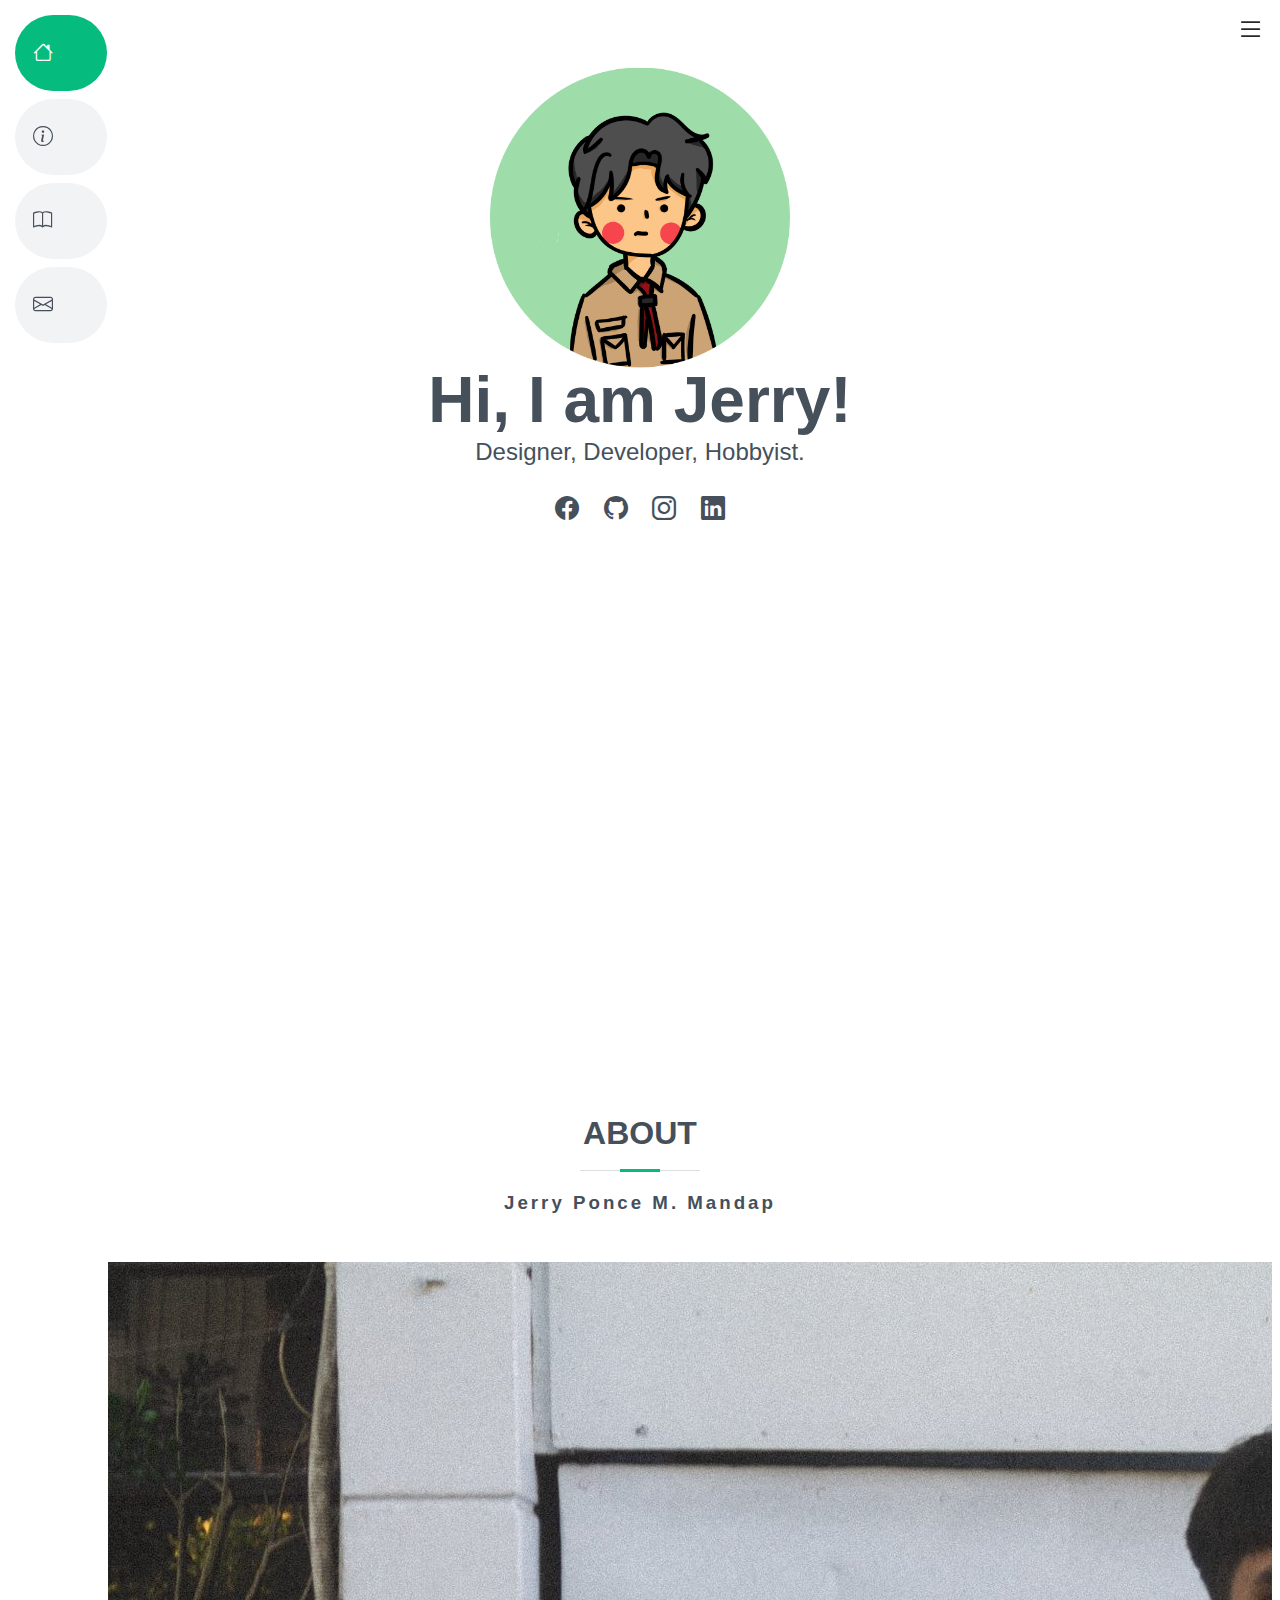
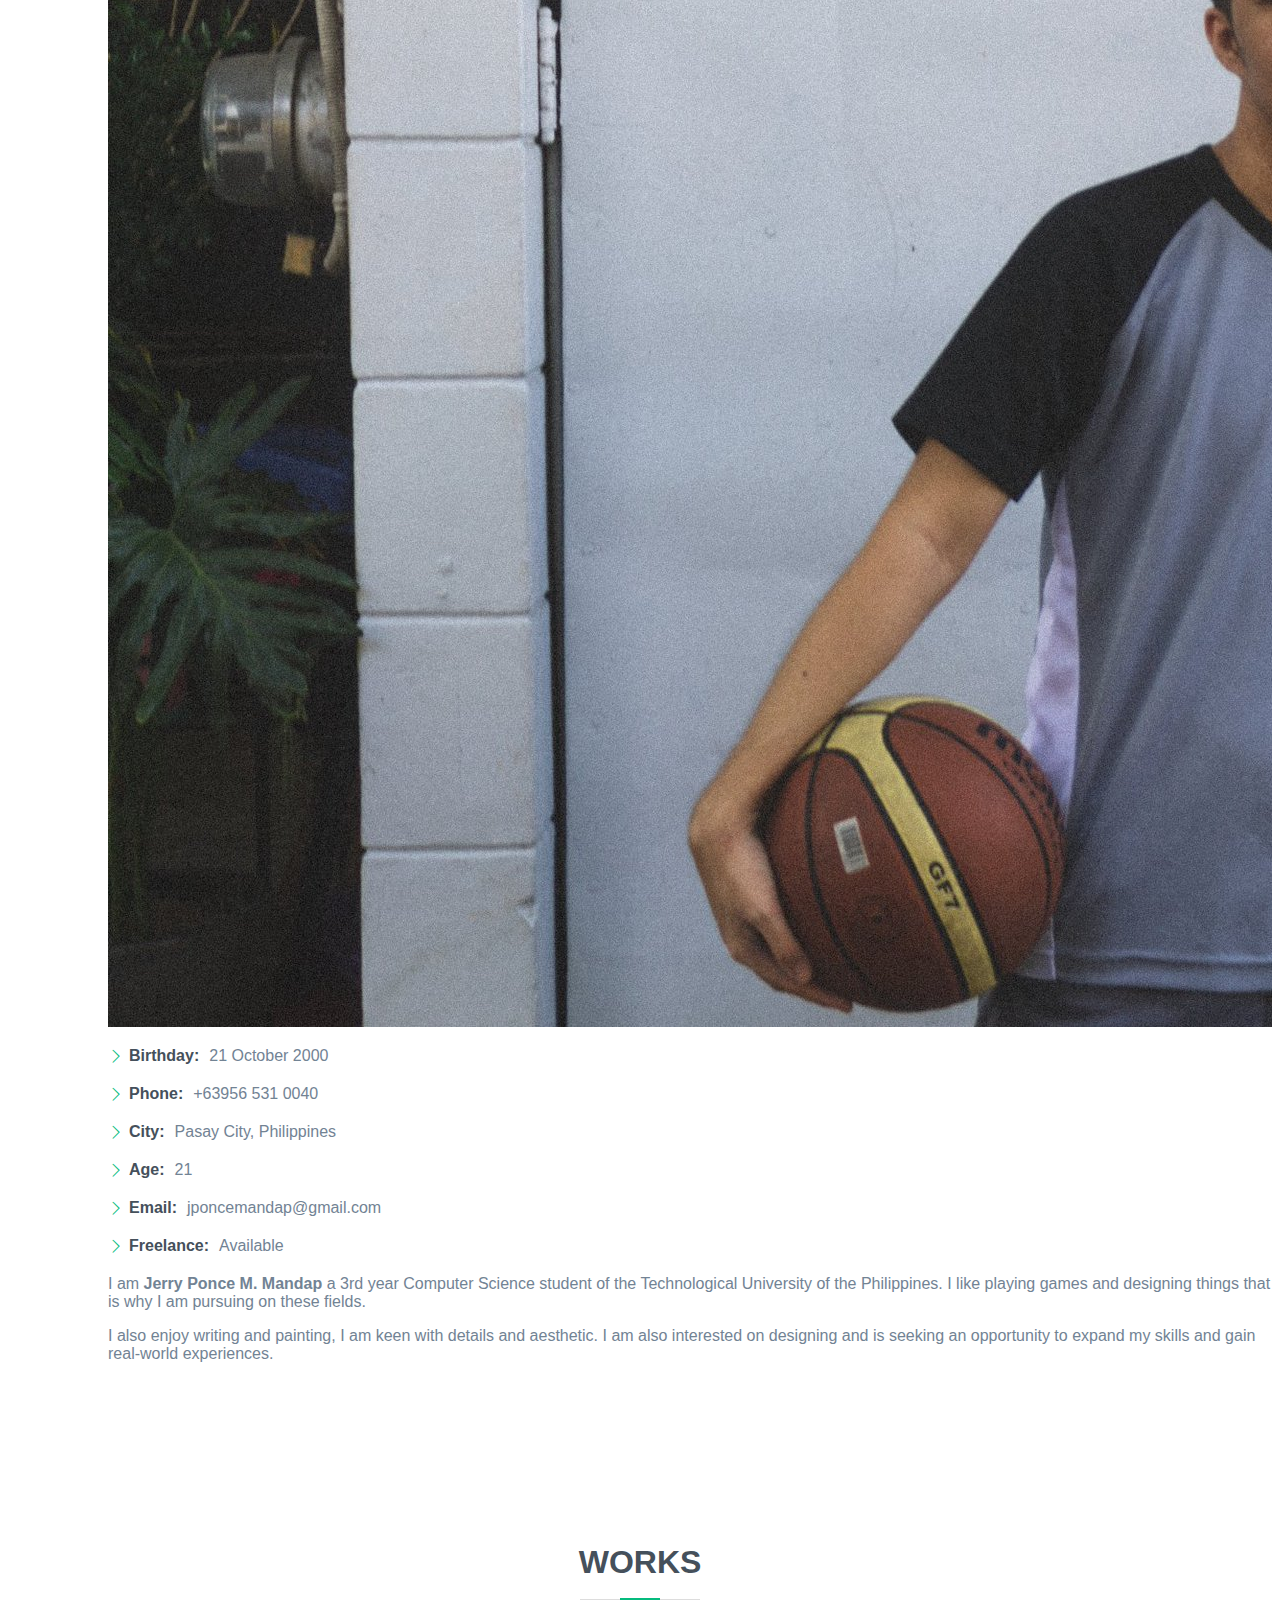
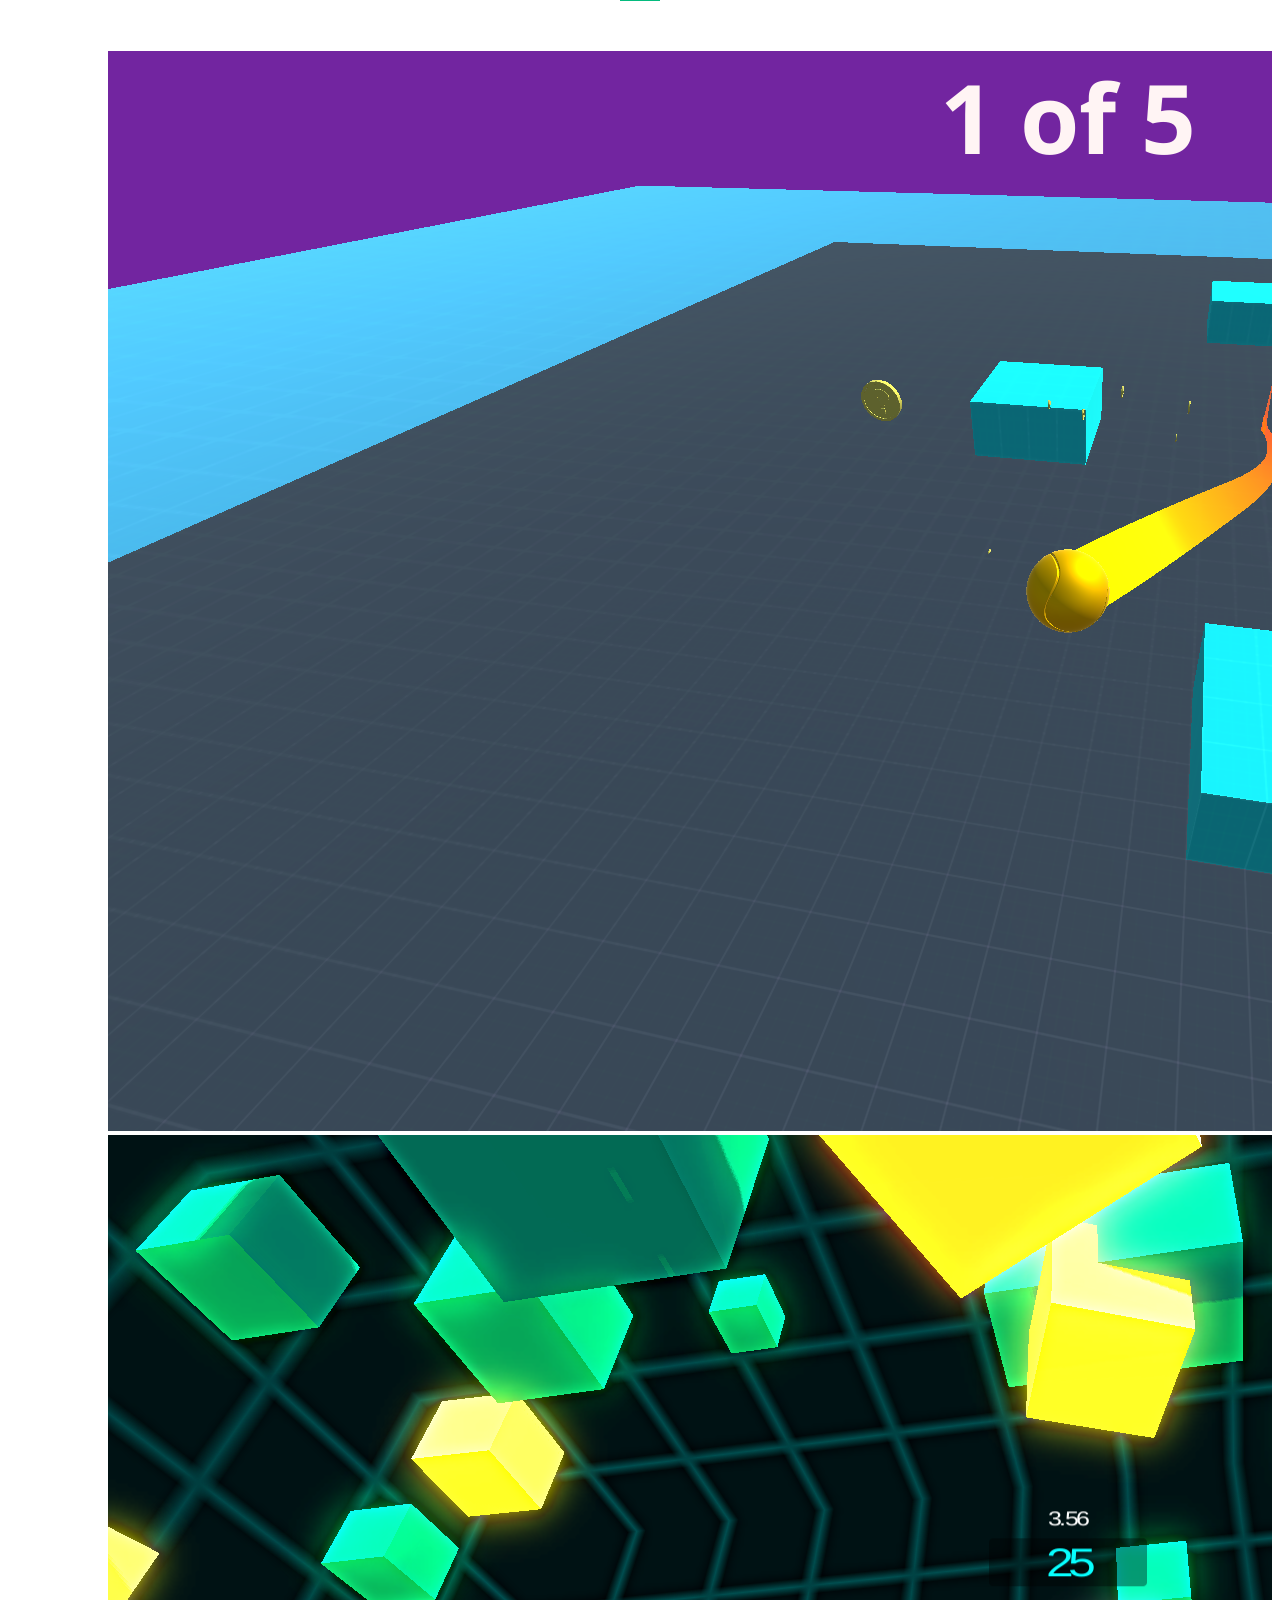
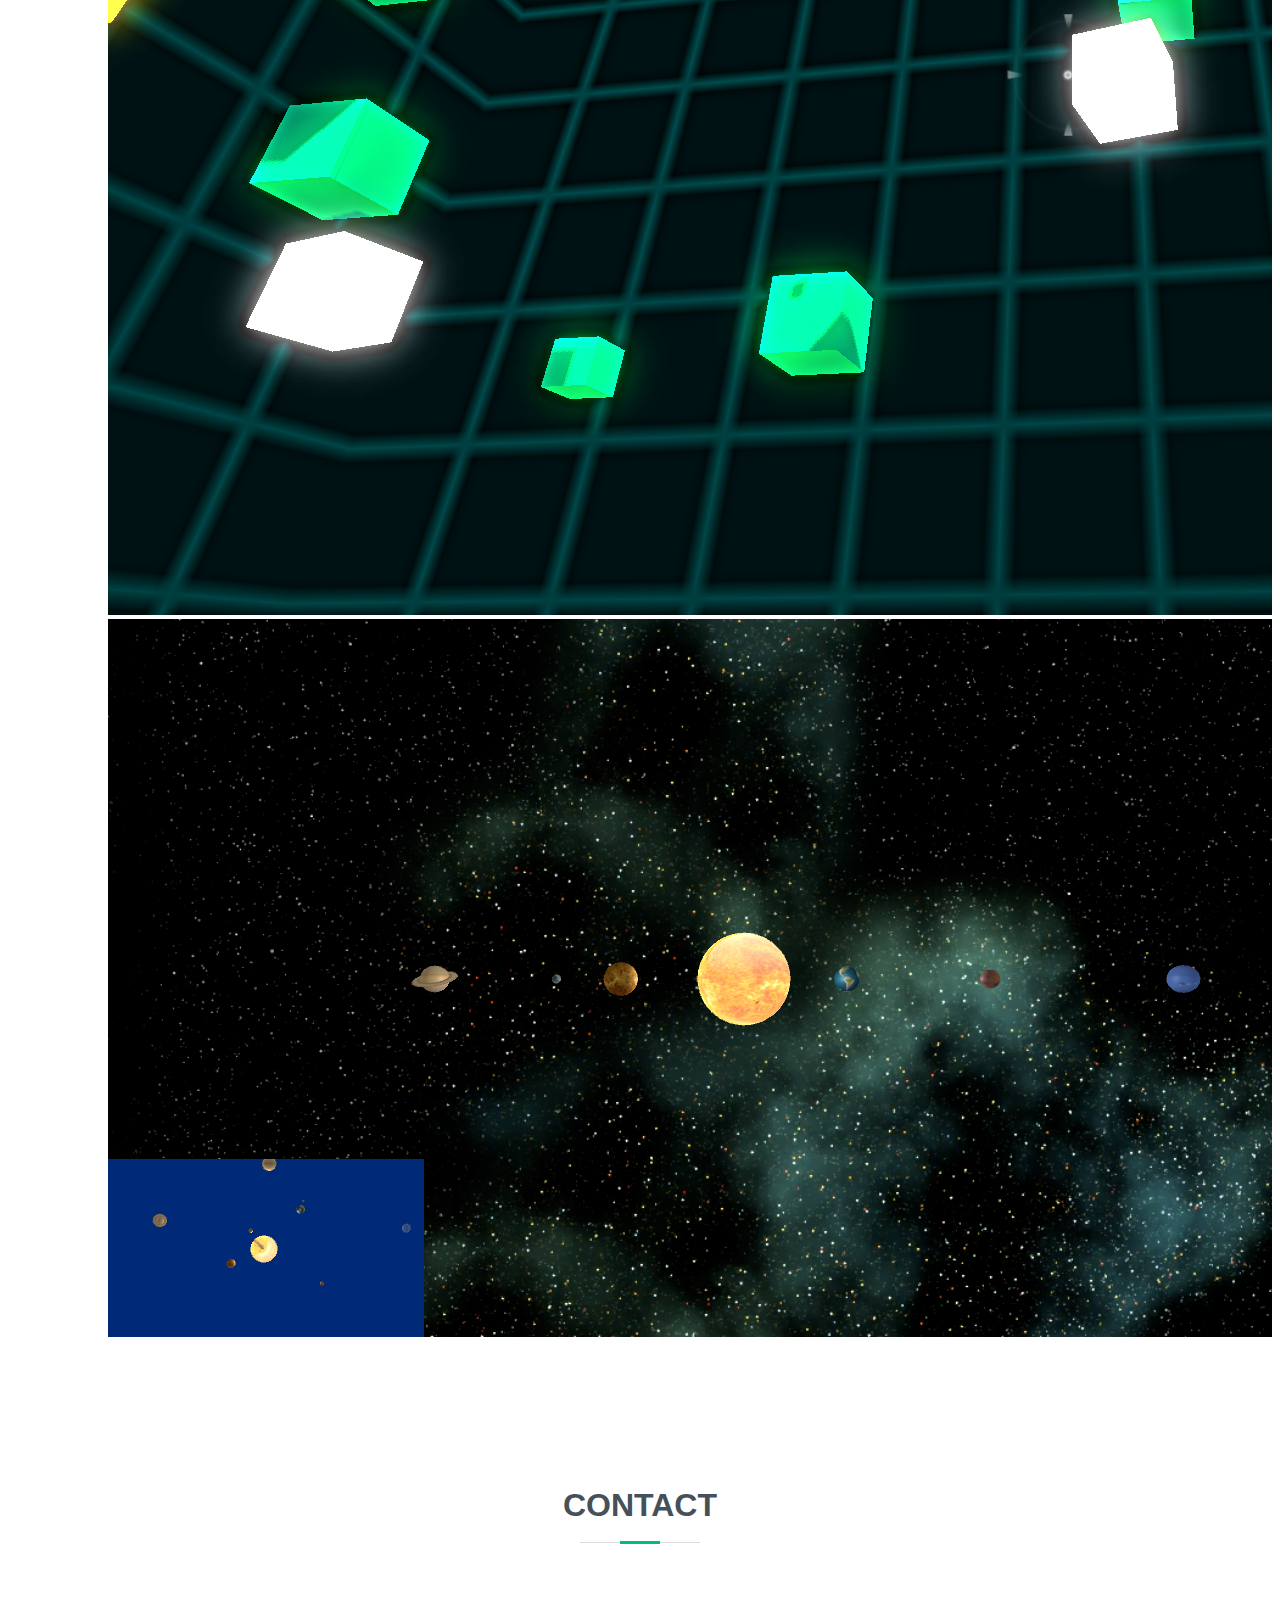
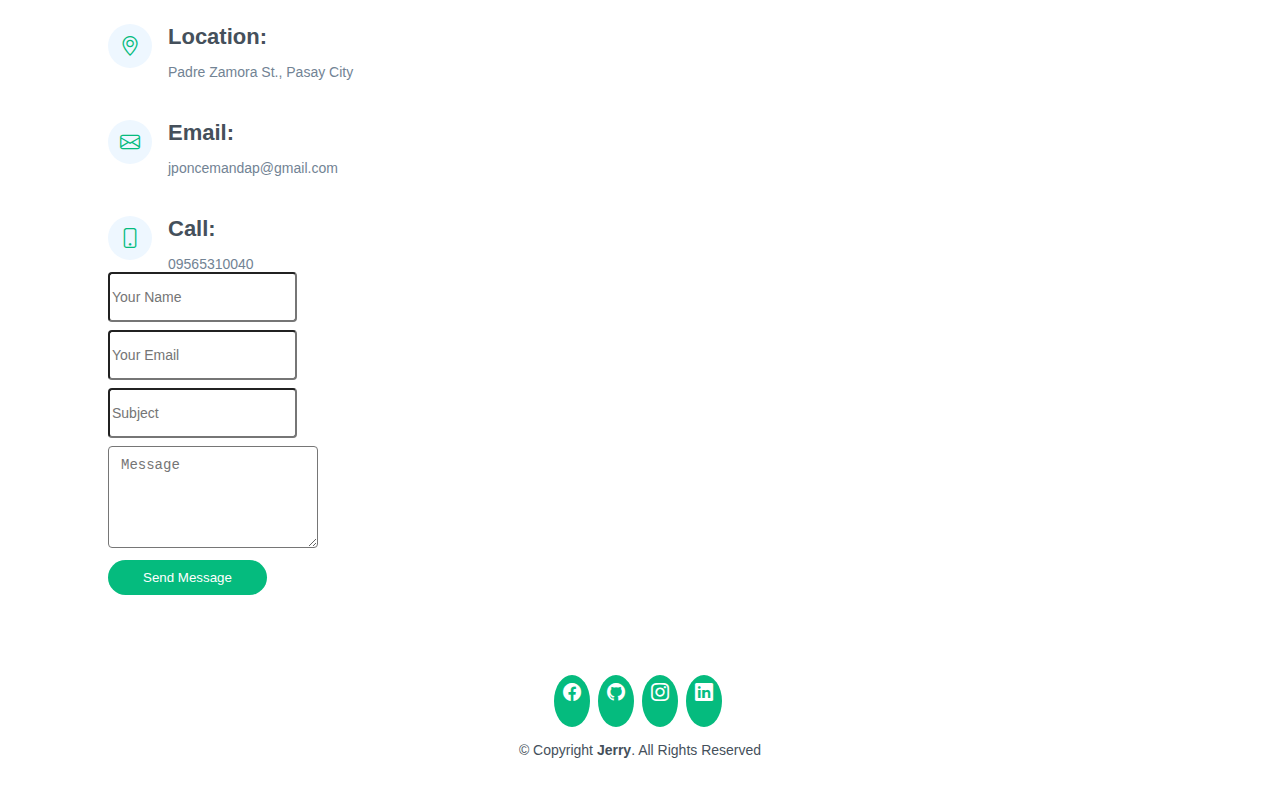
<file: index.html>
<!DOCTYPE html>
<html lang="en">
<head>
    <meta charset="UTF-8">
    <meta http-equiv="X-UA-Compatible" content="IE=edge">
    <meta name="viewport" content="width=device-width, initial-scale=1.0">
    <title>Jerry's Index</title>

    <link href="https://cdn.jsdelivr.net/npm/bootstrap@5.1.3/dist/css/bootstrap.min.css" rel="stylesheet" integrity="sha384-1BmE4kWBq78iYhFldvKuhfTAU6auU8tT94WrHftjDbrCEXSU1oBoqyl2QvZ6jIW3" crossorigin="anonymous">
    <link rel="stylesheet" href="https://cdn.jsdelivr.net/npm/bootstrap-icons@1.5.0/font/bootstrap-icons.css">
    <link rel="stylesheet" href="./styles.css">

      <!-- ======= Favicon ======= -->
    <link rel="icon" href="./img/fav.ico">
    <link rel="apple-touch-icon" href="./img/fav.ico">    

</head>
<body>
      <i class="bi bi-list mobile-nav-toggle d-md-none"></i>
      <header id="header" class="d-flex flex-column justify-content-center">

        <nav id="navbar" class="navbar nav-menu">
          <ul>
            <li><a href="#hero" class="nav-link scrollto active"><i class="bi-house"></i> <span>Home</span></a></li>
            <li><a href="#about" class="nav-link scrollto"><i class="bi-info-circle"></i> <span>About</span></a></li>
            <li><a href="#works" class="nav-link scrollto"><i class="bi-book"></i> <span>Works</span></a></li>
            <li><a href="#contact" class="nav-link scrollto"><i class="bi-envelope"></i> <span>Contact</span></a></li>
          </ul>
        </nav>
    
      </header>

  <!-- ======= Hero Section ======= -->
  <section id="hero" class="d-flex flex-column justify-content-center align-items-center">
    <div class="container col-md-6">
      <img src="./img/hhh.png" width="300px" height="300px">
      <h1>Hi, I am <span>Jerry</span>!</h1>
      <p>Designer, Developer, Hobbyist.</p>
      <div class="social-links">
        <a href="https://www.facebook.com/pawnseee" target="_blank" class="facebook"><i class="bi-facebook"></i></a>
        <a href="https://github.com/pawnse" target="_blank" class="github"><i class="bi-github"></i></a>
        <a href="https://www.instagram.com/pataponsi/" target="_blank" class="instagram"><i class="bi-instagram"></i></a>
        <a href="https://www.linkedin.com/in/jerry-ponce-mandap-49719b202/" target="_blank" class="linkedin"><i class="bi-linkedin"></i></a>
      </div>
    </div>
  </section><!-- End Hero -->



<main id="main">
      <!-- ======= About Section ======= -->
<section id="about" class="about">
    <div class="container" data-aos="fade-up">
      <div class="section-title">
        <h2>About</h2>
        <h3>Jerry Ponce M. Mandap</h3>
      </div>

      <div class="row">

        <div class=" pt-4 pt-lg-0 align-content-center">
          <div class="row mb-3">
            <div class="col-lg-5">
              <img src="./img/me1.jpg" class="img-fluid rounded">
            </div>
            <div class="col-lg-7 align-items-center">
              <ul class="">
                <li><i class="bi bi-chevron-right"></i> <strong>Birthday:</strong> <span>21 October 2000</span></li>
                <li><i class="bi bi-chevron-right"></i> <strong>Phone:</strong> <span>+63956 531 0040</span></li>
                <li><i class="bi bi-chevron-right"></i> <strong>City:</strong> <span>Pasay City, Philippines</span></li>
                <li><i class="bi bi-chevron-right"></i> <strong>Age:</strong> <span>21</span></li>
                <li><i class="bi bi-chevron-right"></i> <strong>Email:</strong> <span>jponcemandap@gmail.com</span></li>
                <li><i class="bi bi-chevron-right"></i> <strong>Freelance:</strong> <span>Available</span></li>
              </ul>
            </div>
          </div>
          
            <p>I am <b>Jerry Ponce M. Mandap</b>  a 3rd year Computer Science student of the Technological University of the Philippines. I like playing games and designing things that is why I am pursuing on these fields. </p>
            <p>I also enjoy writing and painting, I am keen with details and aesthetic. I am also interested on designing and is seeking an opportunity to expand my skills and gain real-world experiences. </p><br>
        </div>
      </div>
    </div>
</section>

    <!-- ======= Works Section ======= -->
  <section id="works" class="works">
    <div class="container" data-aos="fade-up">
      <div class="section-title">
        <h2>Works</h2>
      </div>
      
      <div class="row">
        <div class="img col-lg-6 col-md-6 g-2 p-lg-3">
         <a href="./roller.html"> <img src="./img/Roller-madness.png" class="img-fluid"> </a>
        </div>
        <div class="img col-lg-6 col-md-6 g-2 p-lg-3">
         <a href="./box.html"><img src="./img/Box-shooter.png" class="img-fluid"> </a> 
        </div>
        <div class="img col-lg-6 col-md-6 g-2 p-lg-3">
         <a href="./solarsystem.html"> <img src="./img/Solar-system.png" class="img-fluid"> </a>
        </div>
        
      </div>
  </section>
    <!-- ======= Contact Section ======= -->
    <section id="contact" class="contact">
      <div class="container" data-aos="fade-up">

        <div class="section-title">
          <h2>Contact</h2>
        </div>

        <div class="row mt-1">

          <div class="col-lg-4 ml-10">
            <div class="info">
              <div class="address">
                <i class="bi bi-geo-alt"></i>
                <h4>Location:</h4>
                <p>Padre Zamora St., Pasay City</p>
              </div>

              <div class="email">
                <i class="bi bi-envelope"></i>
                <h4>Email:</h4>
                <p>jponcemandap@gmail.com</p>
              </div>

              <div class="phone">
                <i class="bi bi-phone"></i>
                <h4>Call:</h4>
                <p>09565310040</p>
              </div>

            </div>

          </div>

          <div class="col-lg-8 mt-5 mt-lg-0">

            <form action="forms/contact.php" method="post" role="form" class="php-email-form">
              <div class="row">
                <div class="col-md-6 form-group">
                  <input type="text" name="name" class="form-control" id="name" placeholder="Your Name" required>
                </div>
                <div class="col-md-6 form-group mt-3 mt-md-0">
                  <input type="email" class="form-control" name="email" id="email" placeholder="Your Email" required>
                </div>
              </div>
              <div class="form-group mt-3">
                <input type="text" class="form-control" name="subject" id="subject" placeholder="Subject" required>
              </div>
              <div class="form-group mt-3">
                <textarea class="form-control" name="message" rows="5" placeholder="Message" required></textarea>
              </div>
              <div class="my-3">
                <div class="loading">Loading</div>
                <div class="error-message"></div>
                <div class="sent-message">Your message has been sent. Thank you!</div>
              </div>
              <div class="text-center"><button type="submit">Send Message</button></div>
            </form>

          </div>

        </div>

      </div>
    </section><!-- End Contact Section -->

  </main><!-- End #main -->

  <!-- ======= Footer ======= -->
  <footer id="footer">
    <div class="container">
      <div class="social-links">
        <a href="https://www.facebook.com/pawnseee" target="_blank" class="facebook"><i class="bi-facebook"></i></a>
        <a href="https://github.com/pawnse" target="_blank" class="github"><i class="bi-github"></i></a>
        <a href="https://www.instagram.com/pataponsi/" target="_blank" class="instagram"><i class="bi-instagram"></i></a>
        <a href="https://www.linkedin.com/in/jerry-ponce-mandap-49719b202/" target="_blank" class="linkedin"><i class="bi-linkedin"></i></a>
      </div>
      <div class="copyright">
        &copy; Copyright <strong><span>Jerry</span></strong>. All Rights Reserved
      </div>
    </div>
  </footer><!-- End Footer -->
      <script src="./app.js"></script>
    <script src="https://cdn.jsdelivr.net/npm/bootstrap@5.1.3/dist/js/bootstrap.bundle.min.js" integrity="sha384-ka7Sk0Gln4gmtz2MlQnikT1wXgYsOg+OMhuP+IlRH9sENBO0LRn5q+8nbTov4+1p" crossorigin="anonymous"></script>
</body>
</html>
</file>
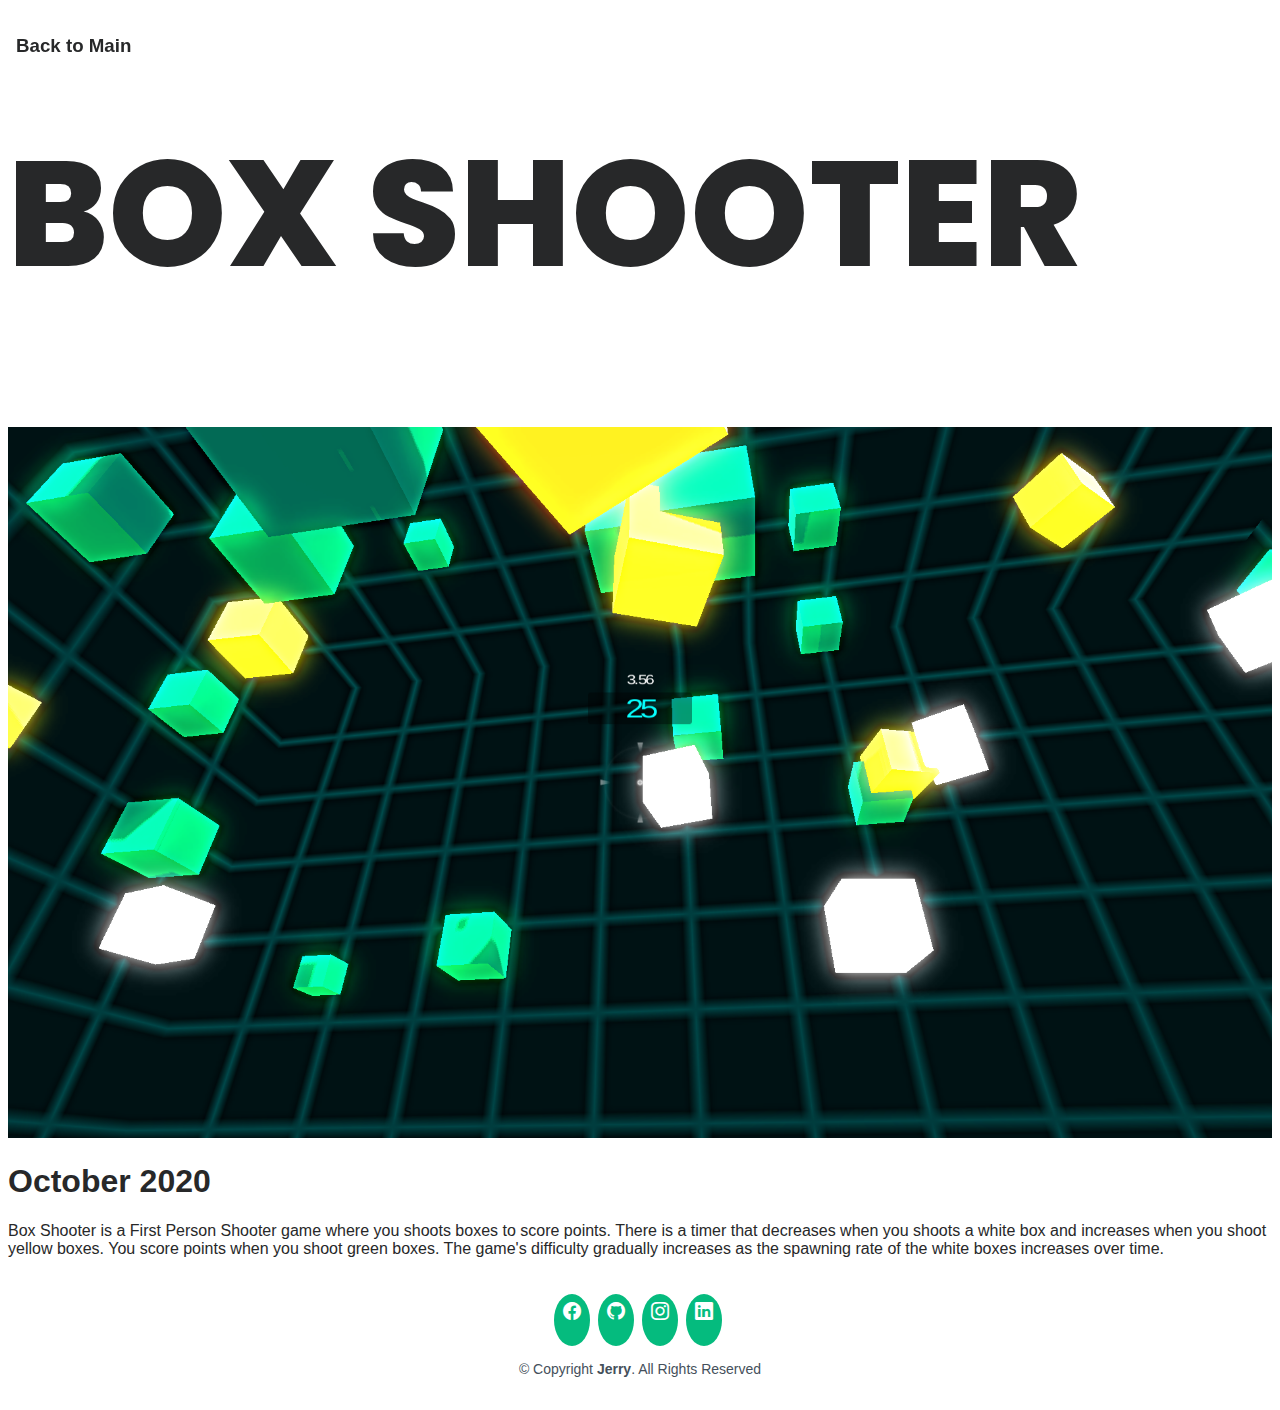
<file: box.html>
<!DOCTYPE html>
<html lang="en">
<head>
    <meta charset="UTF-8">
    <meta http-equiv="X-UA-Compatible" content="IE=edge">
    <meta name="viewport" content="width=device-width, initial-scale=1.0">
    <title>Box Shooter</title>

    <link href="https://cdn.jsdelivr.net/npm/bootstrap@5.1.3/dist/css/bootstrap.min.css" rel="stylesheet" integrity="sha384-1BmE4kWBq78iYhFldvKuhfTAU6auU8tT94WrHftjDbrCEXSU1oBoqyl2QvZ6jIW3" crossorigin="anonymous">
    <link rel="stylesheet" href="https://cdn.jsdelivr.net/npm/bootstrap-icons@1.5.0/font/bootstrap-icons.css">
    <link rel="stylesheet" href="./styles.css">

    <link rel="preconnect" href="https://fonts.googleapis.com"> 
    <link rel="preconnect" href="https://fonts.gstatic.com" crossorigin> 
    <link href="https://fonts.googleapis.com/css2?family=Poppins:wght@800&display=swap" rel="stylesheet">

      <!-- ======= Favicon ======= -->
    <link rel="icon" href="./img/fav.ico">
    <link rel="apple-touch-icon" href="./img/fav.ico">    

</head>
<body>
    <div class="container-fluid">
        <div class="back">
            <a href="./index.html#works"><h3>Back to Main</h3></a>
        </div>
        <div class="space p-5 m-5 "></div>
        <div class="work-header  align-content-end justify-content-end">
            <h1>BOX SHOOTER</h1>
        </div>
        <div class="work-image">
            <img src="./img/Box-shooter.png" alt="">
        </div>
        
        <div class="container">
            <div class="row pt-4">
                <div class=" col-md-4">
                    <h1>October 2020</h1>
                </div>
                <div class="col-md-8">
                    <p>Box Shooter is a First Person Shooter game where you shoots boxes to score points. There is a timer that decreases when you shoots a white box and increases when you shoot yellow boxes. You score points when you shoot green boxes. The game's difficulty gradually increases as the spawning rate of the white boxes increases over time.</p>
                </div>
            </div>
        </div>

    </div>
      <!-- ======= Footer ======= -->
  <footer id="footer">
    <div class="container">
      <div class="social-links">
        <a href="https://www.facebook.com/pawnseee" target="_blank" class="facebook"><i class="bi-facebook"></i></a>
        <a href="https://github.com/pawnse" target="_blank" class="github"><i class="bi-github"></i></a>
        <a href="https://www.instagram.com/pataponsi/" target="_blank" class="instagram"><i class="bi-instagram"></i></a>
        <a href="https://www.linkedin.com/in/jerry-ponce-mandap-49719b202/" target="_blank" class="linkedin"><i class="bi-linkedin"></i></a>
      </div>
      <div class="copyright">
        &copy; Copyright <strong><span>Jerry</span></strong>. All Rights Reserved
      </div>
    </div>
  </footer><!-- End Footer -->

    <script src="./app.js"></script>
    <script src="https://cdn.jsdelivr.net/npm/bootstrap@5.1.3/dist/js/bootstrap.bundle.min.js" integrity="sha384-ka7Sk0Gln4gmtz2MlQnikT1wXgYsOg+OMhuP+IlRH9sENBO0LRn5q+8nbTov4+1p" crossorigin="anonymous"></script>
</body>
</html>
</file>
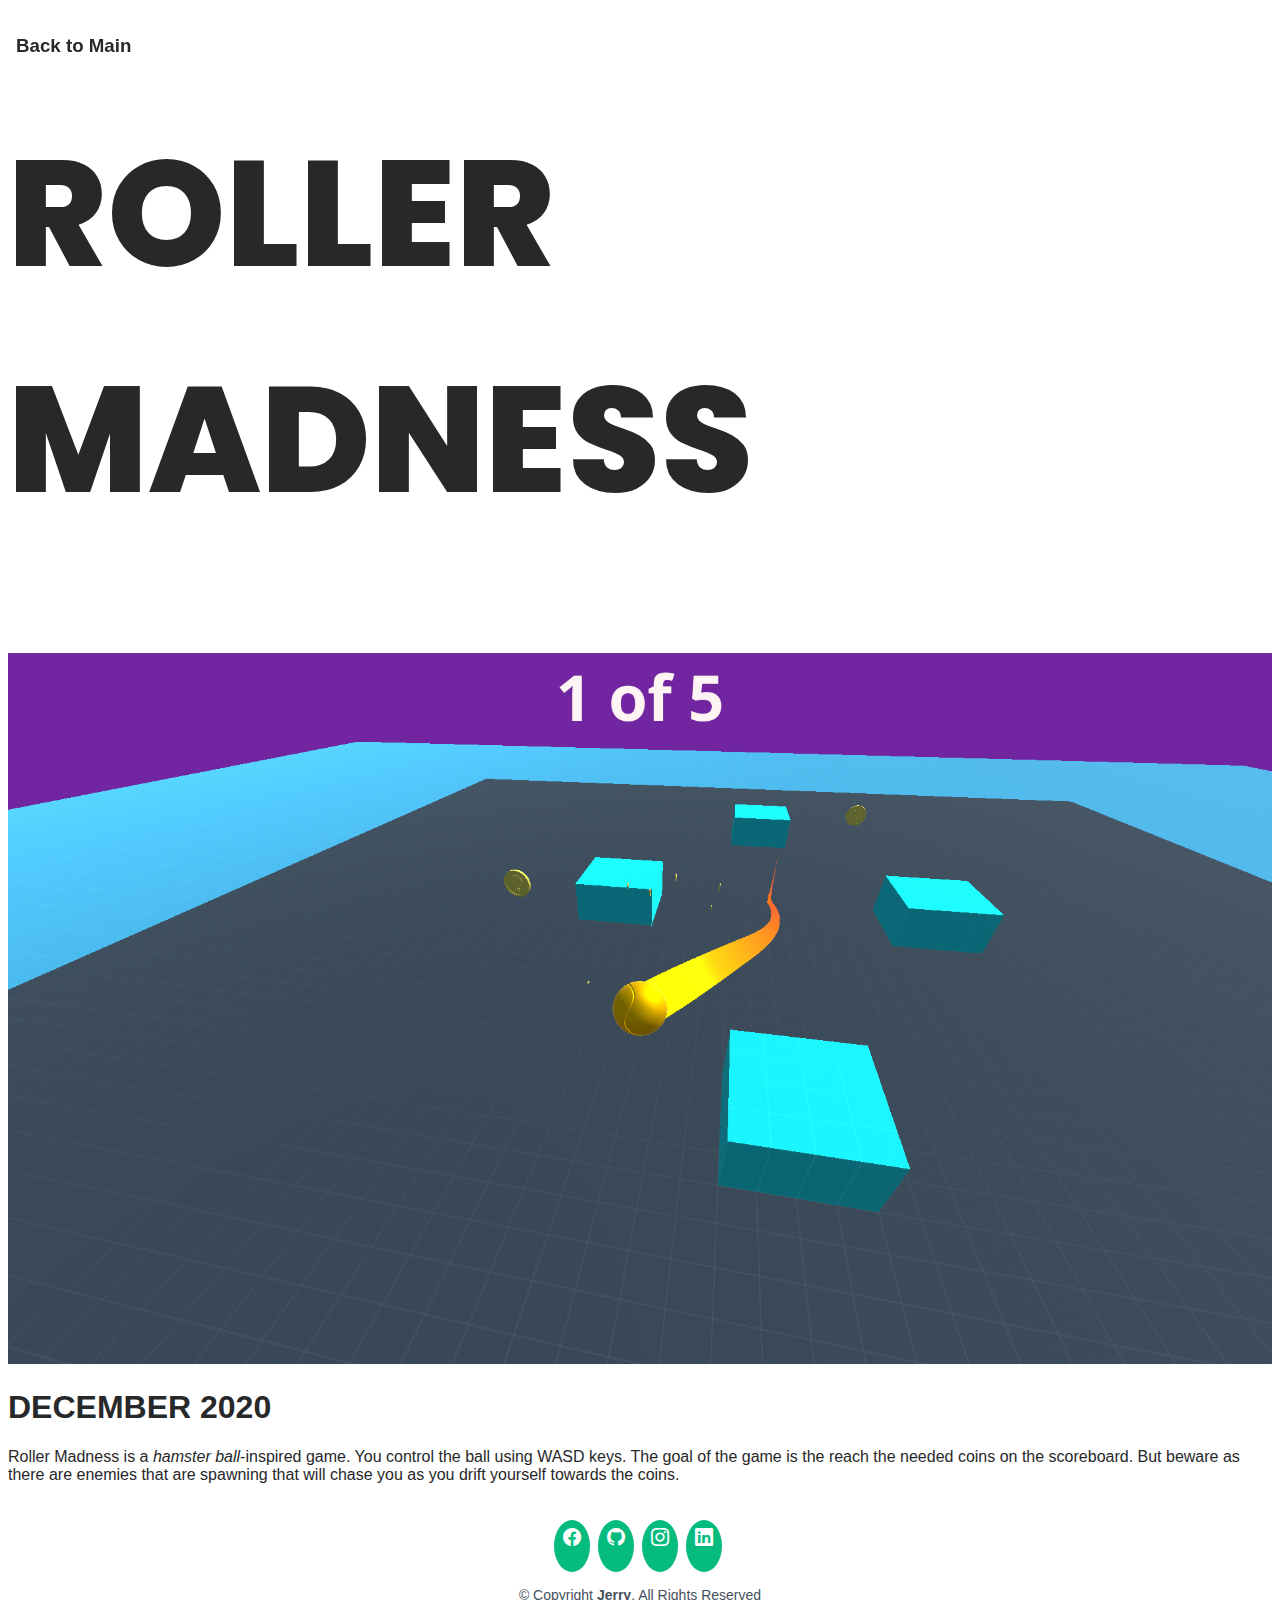
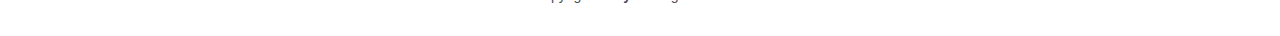
<file: roller.html>
<!DOCTYPE html>
<html lang="en">
<head>
    <meta charset="UTF-8">
    <meta http-equiv="X-UA-Compatible" content="IE=edge">
    <meta name="viewport" content="width=device-width, initial-scale=1.0">
    <title>Box Shooter</title>

    <link href="https://cdn.jsdelivr.net/npm/bootstrap@5.1.3/dist/css/bootstrap.min.css" rel="stylesheet" integrity="sha384-1BmE4kWBq78iYhFldvKuhfTAU6auU8tT94WrHftjDbrCEXSU1oBoqyl2QvZ6jIW3" crossorigin="anonymous">
    <link rel="stylesheet" href="https://cdn.jsdelivr.net/npm/bootstrap-icons@1.5.0/font/bootstrap-icons.css">
    <link rel="stylesheet" href="./styles.css">

    <link rel="preconnect" href="https://fonts.googleapis.com"> 
    <link rel="preconnect" href="https://fonts.gstatic.com" crossorigin> 
    <link href="https://fonts.googleapis.com/css2?family=Poppins:wght@800&display=swap" rel="stylesheet">

      <!-- ======= Favicon ======= -->
    <link rel="icon" href="./img/fav.ico">
    <link rel="apple-touch-icon" href="./img/fav.ico">    

</head>
<body>
    <div class="container-fluid">
        <div class="back">
            <a href="./index.html#works"><h3>Back to Main</h3></a>
        </div>
        <div class="space p-5 m-5 "></div>
        <div class="work-header  align-content-end justify-content-end">
            <h1>ROLLER MADNESS</h1>
        </div>
        <div class="work-image">
            <img src="./img/Roller-madness.png" alt="">
        </div>
        
        <div class="container">
            <div class="row pt-4">
                <div class="col-md-4">
                    <h1>DECEMBER 2020</h1>
                </div>
                <div class="col-md-8">
                    <p>Roller Madness is a <i>hamster ball</i>-inspired game. You control the ball using WASD keys. The goal of the game is the reach the needed coins on the scoreboard. But beware as there are enemies that are spawning that will chase you as you drift yourself towards the coins. </p>
                </div>
            </div>
        </div>

    </div>
      <!-- ======= Footer ======= -->
  <footer id="footer">
    <div class="container">
      <div class="social-links">
        <a href="https://www.facebook.com/pawnseee" target="_blank" class="facebook"><i class="bi-facebook"></i></a>
        <a href="https://github.com/pawnse" target="_blank" class="github"><i class="bi-github"></i></a>
        <a href="https://www.instagram.com/pataponsi/" target="_blank" class="instagram"><i class="bi-instagram"></i></a>
        <a href="https://www.linkedin.com/in/jerry-ponce-mandap-49719b202/" target="_blank" class="linkedin"><i class="bi-linkedin"></i></a>
      </div>
      <div class="copyright">
        &copy; Copyright <strong><span>Jerry</span></strong>. All Rights Reserved
      </div>
    </div>
  </footer><!-- End Footer -->

    <script src="./app.js"></script>
    <script src="https://cdn.jsdelivr.net/npm/bootstrap@5.1.3/dist/js/bootstrap.bundle.min.js" integrity="sha384-ka7Sk0Gln4gmtz2MlQnikT1wXgYsOg+OMhuP+IlRH9sENBO0LRn5q+8nbTov4+1p" crossorigin="anonymous"></script>
</body>
</html>
</file>
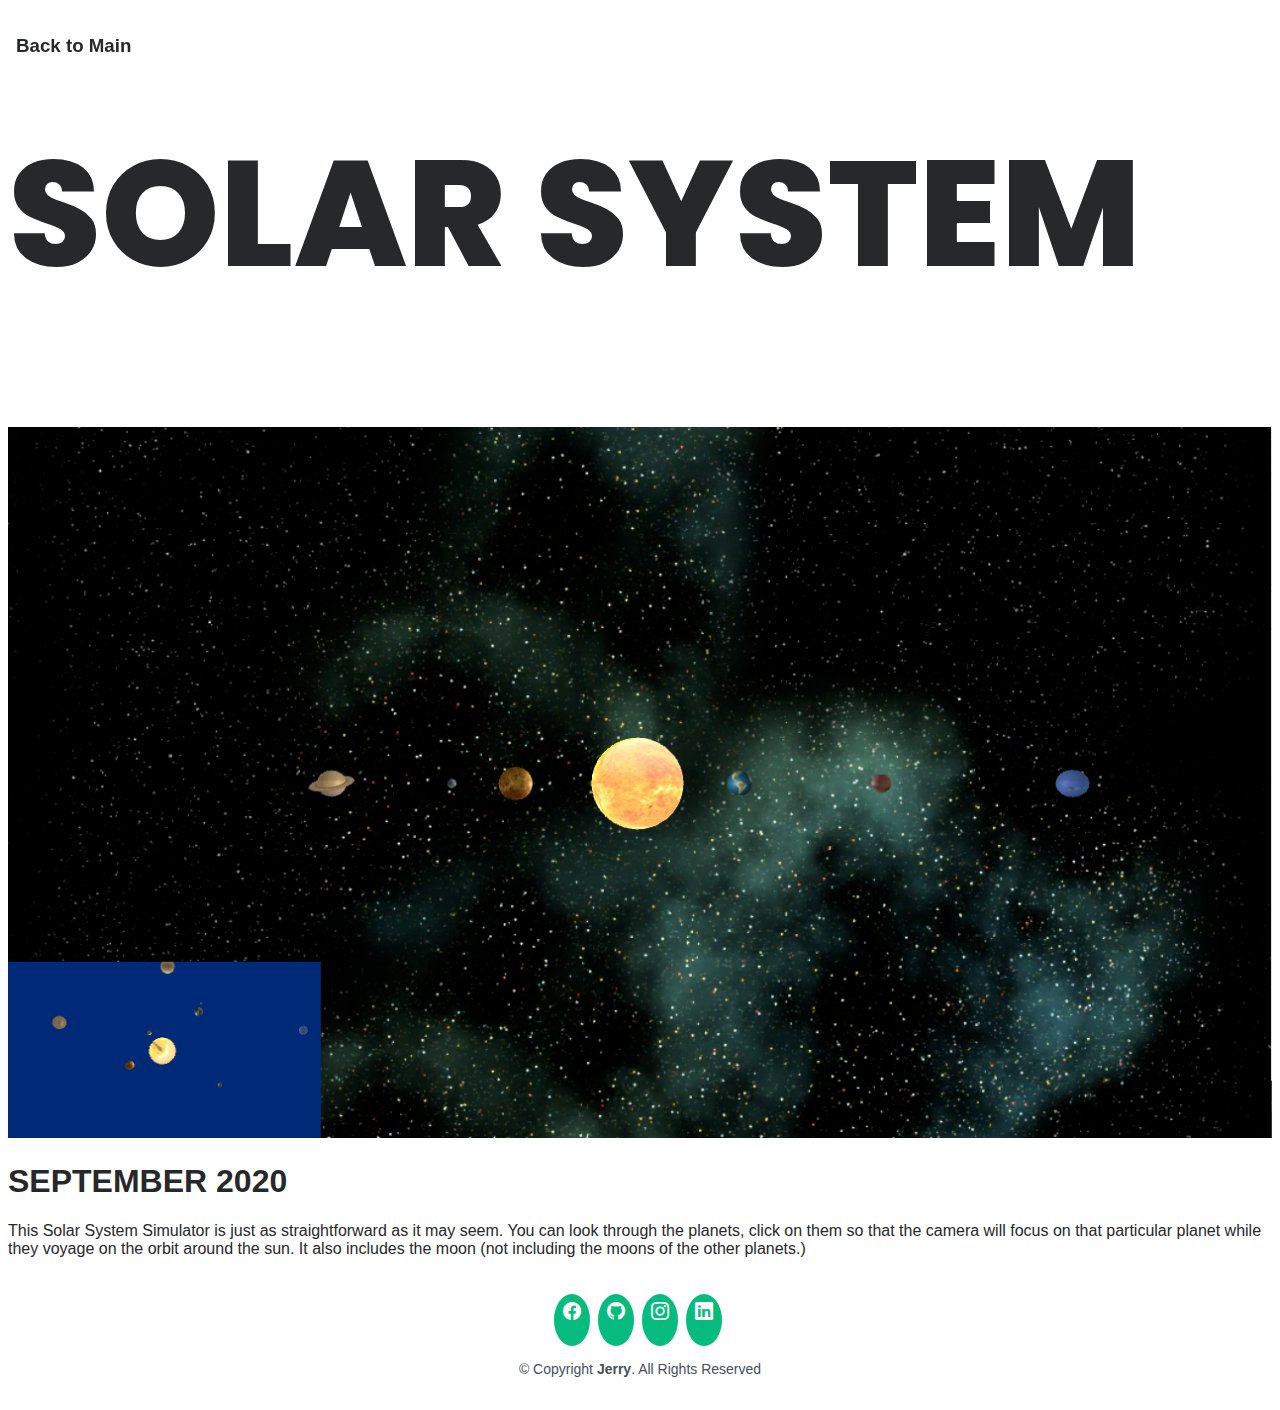
<file: solarsystem.html>
<!DOCTYPE html>
<html lang="en">
<head>
    <meta charset="UTF-8">
    <meta http-equiv="X-UA-Compatible" content="IE=edge">
    <meta name="viewport" content="width=device-width, initial-scale=1.0">
    <title>Box Shooter</title>

    <link href="https://cdn.jsdelivr.net/npm/bootstrap@5.1.3/dist/css/bootstrap.min.css" rel="stylesheet" integrity="sha384-1BmE4kWBq78iYhFldvKuhfTAU6auU8tT94WrHftjDbrCEXSU1oBoqyl2QvZ6jIW3" crossorigin="anonymous">
    <link rel="stylesheet" href="https://cdn.jsdelivr.net/npm/bootstrap-icons@1.5.0/font/bootstrap-icons.css">
    <link rel="stylesheet" href="./styles.css">

    <link rel="preconnect" href="https://fonts.googleapis.com"> 
    <link rel="preconnect" href="https://fonts.gstatic.com" crossorigin> 
    <link href="https://fonts.googleapis.com/css2?family=Poppins:wght@800&display=swap" rel="stylesheet">

      <!-- ======= Favicon ======= -->
    <link rel="icon" href="./img/fav.ico">
    <link rel="apple-touch-icon" href="./img/fav.ico">    

</head>
<body>
    <div class="container-fluid">
        <div class="back">
            <a href="./index.html#works"><h3>Back to Main</h3></a>
        </div>
        <div class="space p-5 m-5 "></div>
        <div class="work-header  align-content-end justify-content-end">
            <h1>SOLAR SYSTEM</h1>
        </div>
        <div class="work-image">
            <img src="./img/Solar-system.png" alt="">
        </div>
        
        <div class="container">
            <div class="row pt-4">
                <div class="col-md-4">
                    <h1>SEPTEMBER 2020</h1>
                </div>
                <div class="col-md-8">
                    <p>This Solar System Simulator is just as straightforward as it may seem. You can look through the planets, click on them so that the camera will focus on that particular planet while they voyage on the orbit around the sun. It also includes the moon (not including the moons of the other planets.)</p>
                </div>
            </div>
        </div>

    </div>
      <!-- ======= Footer ======= -->
  <footer id="footer">
    <div class="container">
      <div class="social-links">
        <a href="https://www.facebook.com/pawnseee" target="_blank" class="facebook"><i class="bi-facebook"></i></a>
        <a href="https://github.com/pawnse" target="_blank" class="github"><i class="bi-github"></i></a>
        <a href="https://www.instagram.com/pataponsi/" target="_blank" class="instagram"><i class="bi-instagram"></i></a>
        <a href="https://www.linkedin.com/in/jerry-ponce-mandap-49719b202/" target="_blank" class="linkedin"><i class="bi-linkedin"></i></a>
      </div>
      <div class="copyright">
        &copy; Copyright <strong><span>Jerry</span></strong>. All Rights Reserved
      </div>
    </div>
  </footer><!-- End Footer -->

    <script src="./app.js"></script>
    <script src="https://cdn.jsdelivr.net/npm/bootstrap@5.1.3/dist/js/bootstrap.bundle.min.js" integrity="sha384-ka7Sk0Gln4gmtz2MlQnikT1wXgYsOg+OMhuP+IlRH9sENBO0LRn5q+8nbTov4+1p" crossorigin="anonymous"></script>
</body>
</html>
</file>
<file: styles.css>
/*--------------------------------------------------------------
# General
--------------------------------------------------------------*/
body {
    font-family: "Open Sans", sans-serif;
    color: #272829;
    
  }
  
  a {
    color: #05bb7e;
    text-decoration: none;
  }
  
  a:hover {
    color: #05bb7e;
    text-decoration: none;
  }
  
  h1, h2, h3, h4, h5, h6 {
    font-family: "Raleway", sans-serif;
  }




/*--------------------------------------------------------------
# Navigation Menu
--------------------------------------------------------------*/
/**
* Desktop Navigation 
*/
.nav-menu {
    padding: 0;
    display: block;
  }
  .nav-menu * {
    margin: 0;
    padding: 0;
    list-style: none;
  }
  .nav-menu > ul > li {
    position: relative;
    white-space: nowrap;
  }
  .nav-menu a, .nav-menu a:focus {
    display: flex;
    align-items: center;
    color: #45505b;
    padding: 10px 18px;
    margin-bottom: 8px;
    transition: 0.3s;
    font-size: 15px;
    border-radius: 50px;
    background: #f2f3f5;
    height: 56px;
    width: 100%;
    overflow: hidden;
    transition: 0.3s;
  }
  .nav-menu a i, .nav-menu a:focus i {
    font-size: 20px;
  }
  .nav-menu a span, .nav-menu a:focus span {
    padding: 0 5px 0 7px;
    color: #45505b;
  }
  @media (min-width: 768px) {
    .nav-menu a, .nav-menu a:focus {
      width: 56px;
    }
    .nav-menu a span, .nav-menu a:focus span {
      display: none;
      color: #fff;
    }
  }
  .nav-menu a:hover, .nav-menu .active, .nav-menu .active:focus, .nav-menu li:hover > a {
    color: #fff;
    background: #05bb7e;
  }
  .nav-menu a:hover span, .nav-menu .active span, .nav-menu .active:focus span, .nav-menu li:hover > a span {
    color: #fff;
  }
  .nav-menu a:hover, .nav-menu li:hover > a {
    width: 100%;
    color: #fff;
  }
  .nav-menu a:hover span, .nav-menu li:hover > a span {
    display: block;
  }
  
  /**
  * Mobile Navigation 
  */
  .mobile-nav-toggle {
    position: fixed;
    right: 10px;
    top: 10px;
    z-index: 9998;
    border: 0;
    background: none;
    font-size: 28px;
    transition: all 0.4s;
    outline: none !important;
    line-height: 0;
    cursor: pointer;
    border-radius: 50px;
    padding: 5px;
  }
  .mobile-nav-toggle i {
    color: #45505b;
  }
  
  .mobile-nav-active {
    overflow: hidden;
  }
  .mobile-nav-active #header {
    left: 0;
  }
  .mobile-nav-active .mobile-nav-toggle {
    color: #fff;
    background-color: #05bb7e;
  }

/*--------------------------------------------------------------
# Header
--------------------------------------------------------------*/
#header {
    position: fixed;
    top: 0;
    left: 0;
    bottom: 0;
    z-index: 9997;
    transition: all 0.5s;
    padding: 15px;
    overflow-y: auto;
  }
  @media (max-width: 767px) {
    #header {
      width: 300px;
      background: #fff;
      border-right: 1px solid #e6e9ec;
      left: -300px;
    }
  }
  
  @media (min-width: 767px) {
    #main {
      margin-left: 100px;
    }
  }

/*--------------------------------------------------------------
# Hero Section
--------------------------------------------------------------*/
#hero {
    width: 100%;
    height: 100vh;
    text-align: center;
}

#hero h1 {
    margin: 0;
    font-size: 64px;
    font-weight: 700;
    line-height: 56px;
    color: #45505b;
    transition: all ease 0.5s;
}
#hero p {
    margin-top: 10px;
    color: #45505b;
    font-size: 24px;
    font-family: "Poppins", sans-serif;
}
#hero p span {
    color: #05bb7e;
    letter-spacing: 1px;
}
#hero .social-links {
    margin-top: 30px;
    justify-content: center;
}
#hero .social-links a {
    font-size: 24px;
    display: inline-block;
    color: #45505b;
    line-height: 1;
    margin:0 10px;
    transition: 0.5s;
}

#hero span:hover{
  color:  #05bb7e;
  transition: 0.5s;
}
#hero .social-links a:hover {
    color: #05bb7e;
}

#hero img{
  transition: all ease 0.5s;
}
  @media (max-width: 767px) {
    #hero {
      text-align: center;
      flex-direction: column;
    }
    #hero h1 {
      font-size: 32px;
      line-height: 36px;
    }
    #hero p {
      margin-top: 10px;
      font-size: 20px;
      line-height: 24px;
    }
    #hero img{
        height: 200px;
        width: 200px;
    }
}

@media (max-width: 894px) {
  #hero h1{
    font-size: 32px;
    line-height: 36px;
  }

}


/*--------------------------------------------------------------
# Sections General
--------------------------------------------------------------*/
section {
  padding: 60px 0;
  overflow: hidden;
}

.section-title {
  text-align: center;
  padding-bottom: 30px;
  margin-left: -100px;
}
.section-title h2 {
  font-size: 32px;
  font-weight: bold;
  text-transform: uppercase;
  margin-bottom: 20px;
  padding-bottom: 20px;
  position: relative;
  color: #45505b;
}
.section-title h2::before {
  content: "";
  position: absolute;
  display: block;
  width: 120px;
  height: 1px;
  background: #ddd;
  bottom: 1px;
  left: calc(50% - 60px);
}
.section-title h2::after {
  content: "";
  position: absolute;
  display: block;
  width: 40px;
  height: 3px;
  background: #05bb7e;
  bottom: 0;
  left: calc(50% - 20px);
}
.section-title p {
  margin-bottom: 0;
}

@media (max-width: 767px){
  .section-title{
    margin-left: 0px;
  }
}
/*--------------------------------------------------------------
# About
--------------------------------------------------------------*/
.about{

  width: 100%;
  text-align: center;
}
.about h3 {
  letter-spacing: 3px;
  color: #45505b;
}
.about ul {
  list-style: none;
  padding: 0;

}
.about ul li {
  margin-bottom: 20px;
  display: flex;
  align-items: center;

}
.about strong {
  margin-right: 10px;
  color: #45505b;
}
.about span{
  color: #728394;
}
.about ul i {
  font-size: 16px;
  margin-right: 5px;
  color: #05bb7e;
  line-height: 0;
}
.about p{
  text-align: left;
  color: #728394;
}

/*--------------------------------------------------------------
# Works
--------------------------------------------------------------*/
.works{
  width: 100%;
  text-align: center;
}



/*--------------------------------------------------------------
# Contact
--------------------------------------------------------------*/
.contact .info {
  width: 100%;
  background: #fff;
}
.contact .info i {
  font-size: 20px;
  color: #05bb7e;
  float: left;
  width: 44px;
  height: 44px;
  background: #eef7ff;
  display: flex;
  justify-content: center;
  align-items: center;
  border-radius: 50px;
  transition: all 0.3s ease-in-out;
}
.contact .info h4 {
  padding: 0 0 0 60px;
  font-size: 22px;
  font-weight: 600;
  margin-bottom: 5px;
  color: #45505b;
}
.contact .info p {
  padding: 0 0 0 60px;
  margin-bottom: 0;
  font-size: 14px;
  color: #728394;
}
.contact .info .email, .contact .info .phone {
  margin-top: 40px;
}
.contact .info .email:hover i, .contact .info .address:hover i, .contact .info .phone:hover i {
  background: #05bb7e;
  color: #fff;
}
.contact .php-email-form {
  width: 100%;
  background: #fff;
}
.contact .php-email-form .form-group {
  padding-bottom: 8px;
}
.contact .php-email-form .error-message {
  display: none;
  color: #fff;
  background: #ed3c0d;
  text-align: left;
  padding: 15px;
  font-weight: 600;
}
.contact .php-email-form .error-message br + br {
  margin-top: 25px;
}
.contact .php-email-form .sent-message {
  display: none;
  color: #fff;
  background: #18d26e;
  text-align: center;
  padding: 15px;
  font-weight: 600;
}
.contact .php-email-form .loading {
  display: none;
  background: #fff;
  text-align: center;
  padding: 15px;
}
.contact .php-email-form .loading:before {
  content: "";
  display: inline-block;
  border-radius: 50%;
  width: 24px;
  height: 24px;
  margin: 0 10px -6px 0;
  border: 3px solid #18d26e;
  border-top-color: #eee;
  -webkit-animation: animate-loading 1s linear infinite;
  animation: animate-loading 1s linear infinite;
}
.contact .php-email-form input, .contact .php-email-form textarea {
  border-radius: 4px;
  box-shadow: none;
  font-size: 14px;
}
.contact .php-email-form input {
  height: 44px;
}
.contact .php-email-form textarea {
  padding: 10px 12px;
}
.contact .php-email-form button[type=submit] {
  background: #05bb7e;
  border: 0;
  padding: 10px 35px;
  color: #fff;
  transition: 0.4s;
  border-radius: 50px;
}
.contact .php-email-form button[type=submit]:hover {
  background: #05bb7e;

}
@-webkit-keyframes animate-loading {
  0% {
    transform: rotate(0deg);
  }
  100% {
    transform: rotate(360deg);
  }
}
@keyframes animate-loading {
  0% {
    transform: rotate(0deg);
  }
  100% {
    transform: rotate(360deg);
  }
}

/*--------------------------------------------------------------
# Footer
--------------------------------------------------------------*/
#footer {

    color: #45505b;
    font-size: 14px;
    text-align: center;
    padding: 20px 0;
  }
  #footer h3 {
    font-size: 36px;
    font-weight: 700;
    position: relative;
    font-family: "Poppins", sans-serif;
    padding: 0;
    margin: 0 0 15px 0;
  }
  #footer p {
    font-size: 15;
    font-style: italic;
    padding: 0;
    margin: 0 0 40px 0;
  }
  #footer .social-links {
    margin: 0 0 15px 0;
  }
  #footer .social-links a {
    font-size: 18px;
    display: inline-block;
    background:  #05bb7e;
    color: #fff;
    line-height: 1;
    padding: 8px 0;
    margin-right: 4px;
    border-radius: 50%;
    text-align: center;
    width: 36px;
    height: 36px;
    transition: 0.3s;
  }
  #footer .social-links a:hover {
    background:  #05bb7e;
    color: #fff;
    text-decoration: none;
  }
  #footer .copyright {
    margin: 0 0 5px 0;
  }
  #footer .credits {
    font-size: 13px;
  }


/*--------------------------------------------------------------
# Box Shooter
--------------------------------------------------------------*/
.container-fluid{
  padding: 0;

}

.back{
  position: fixed;
  left: 1em;
  top: 1em;

}

.back a{
  color:#272829;
  transition: ease-in 0.5s;
  z-index: 999;
}

.back a:hover{
  color:#05bb7e;
  text-decoration: underline;
}


.work-header h1{
  font-family: 'Poppins', sans-serif;
  font-weight: 800;
  font-size:150px;
  transition: all ease-in-out 0.3s;

}

@media (max-width: 1170px){
  .work-header h1{
    font-size: 100px;
  }
}

@media (max-width: 767px){
  .work-header h1{
  font-size: 70px;
  }
}

.work-image img{
  width: 100%;
}
</file>
